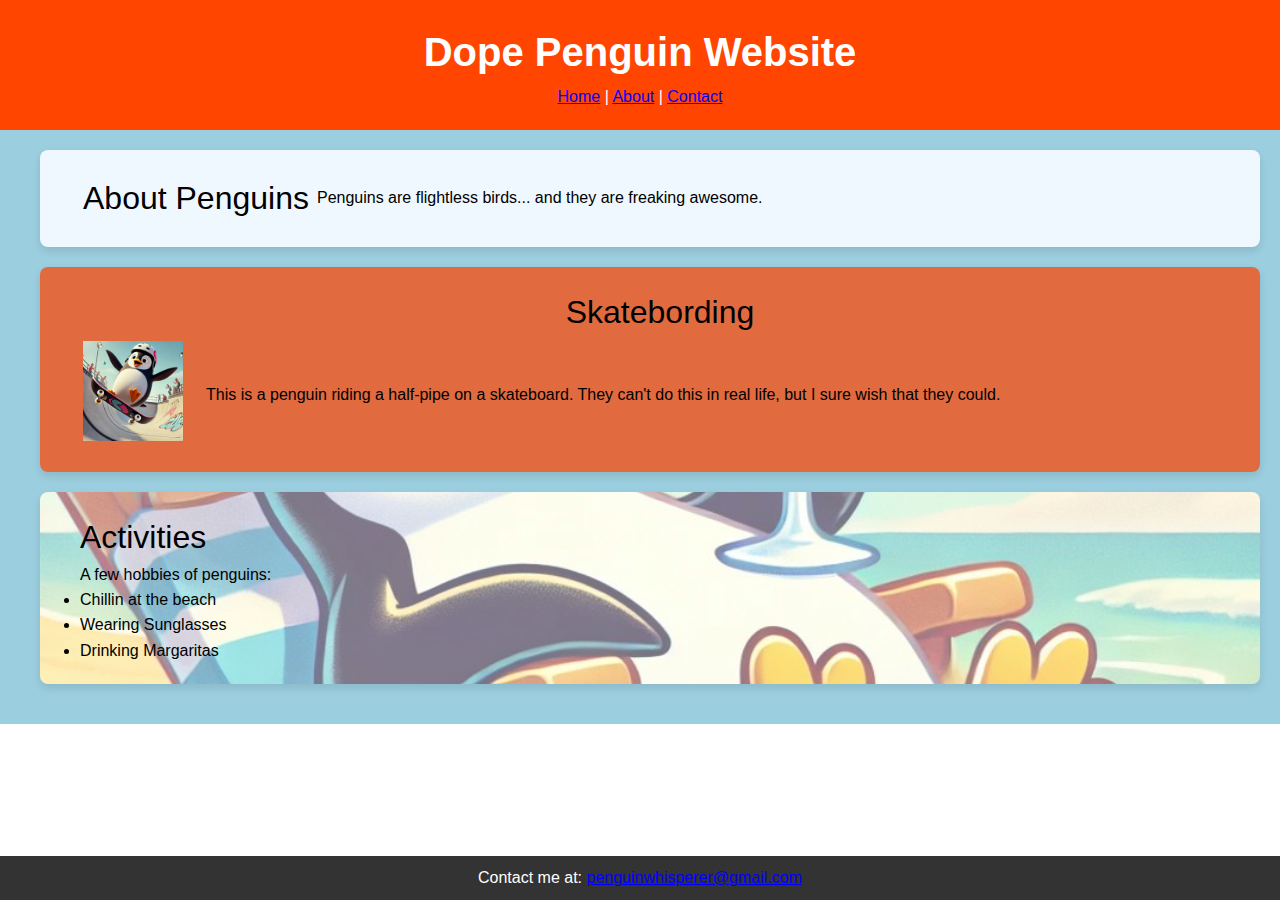
<file: index.html>
<!DOCTYPE html>
<html lang="en">
<head>
    <title>Penguin Fan Club</title>
    <link rel="stylesheet" href="styles.css">
</head>
<body>
    <header>
        <h1>Dope Penguin Website</h1>
        <nav><p></p>
            <a href="index.html">Home</a> | 
            <a href="about.html">About</a> | 
            <a href="contact.html">Contact</a>
        </p></nav>
    </header>
    <main>
        <section class="about-me">
            <table>
                <tr><td><h2>About Penguins</h2><td>
                <td><p>Penguins are flightless birds... and they are freaking awesome.</p></td></tr>
            </table>
        </section>

        <section class="projects">
            <h2 style="text-align: center;">Skatebording</h2>
            <table>
                <tr><td><img src="pengiun-skateboard.jpg" height="100"></td>
                <td style="padding: 20px;">This is a penguin riding a half-pipe on a skateboard. They can't do this in real life, but I sure wish that they could. </td></tr>
            </table>
        </section>

        <section class="collections">
            <h2>Activities</h2>
            <p>A few hobbies of penguins:</p>
            <ul>
                <li>Chillin at the beach</li>
                <li>Wearing Sunglasses</li>
                <li>Drinking Margaritas</li>
            </ul>
        </section>
    </main>
    <footer>
        <p>Contact me at: <a href="mailto:sample@example.com">penguinwhisperer@gmail.com</a></p>
    </footer>
</body>
</html>
</file>
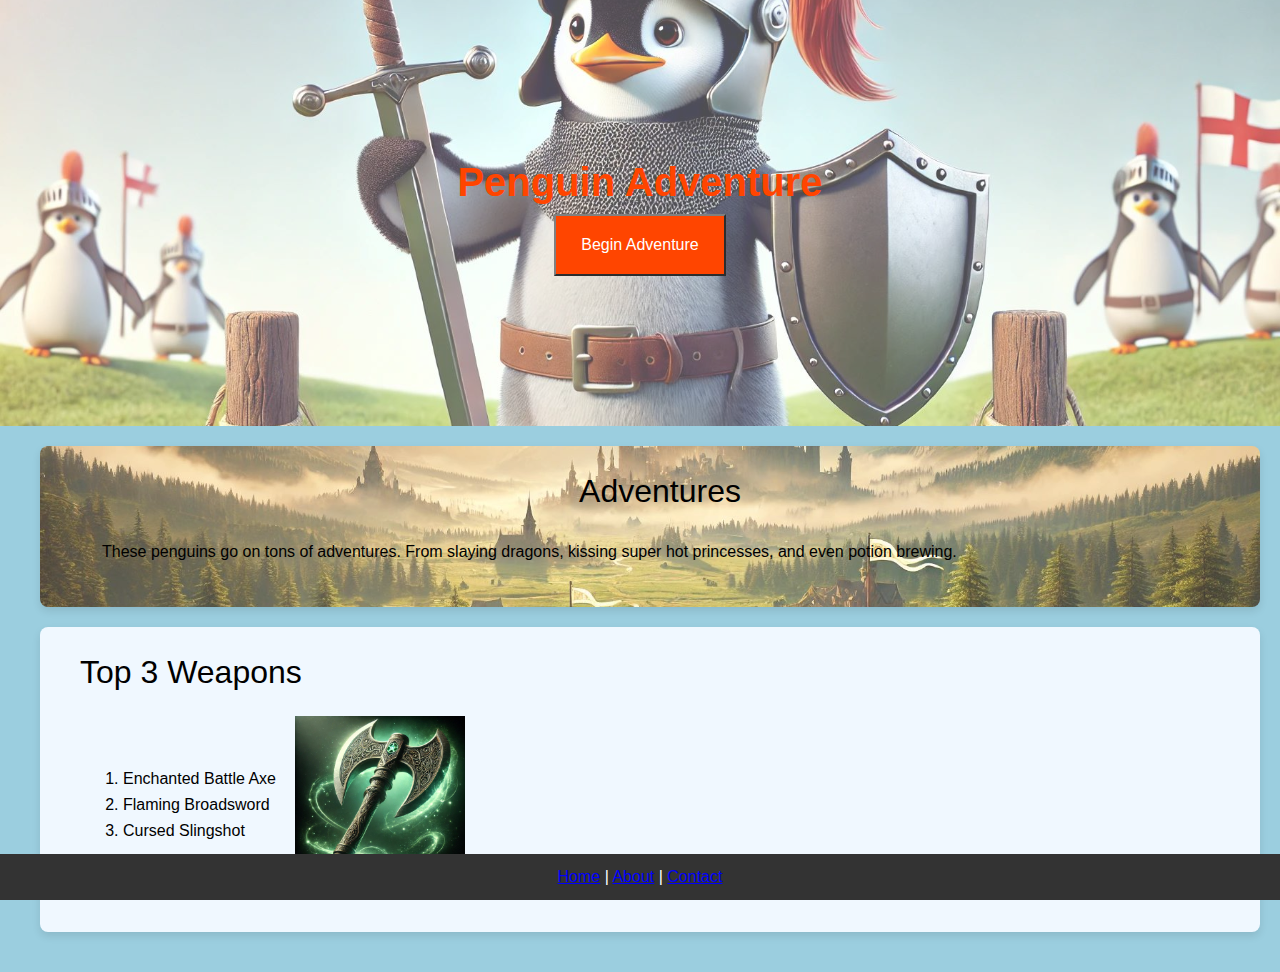
<file: about.html>
<!DOCTYPE html>
<html lang="en">
<head>
    <title>About Penguins</title>
    <link rel="stylesheet" href="styles.css">
    <style>
    header {
        background-image: url('penguin-knight.jpg');
        background-size: cover;
        background-position: center;
        background-color: rgba(255, 255, 255, 0.3); /* subtle overlay */
        background-blend-mode: overlay;
        padding:150px;
    }
    </style>
</head>
<body>
    <header>
        
        <h1 style="color: orangered">Penguin Adventure</h1>
        <nav><p></p>
            <button style="background-color: orangered; color: white;border-color:gray;padding: 20px 25px; font-size: 16px; cursor: pointer;">
                Begin Adventure
            </button>
        </p></nav>
    </header>
    <main>
        
        <section class="adventure">
            <h2 style="text-align: center;">Adventures</h2>
            <table>
                <tr>
                <td style="padding: 20px;">These penguins go on tons of adventures. From slaying dragons, kissing super hot princesses, and even potion brewing. </td></tr>
            </table>
        </section>

        
        <section class="weapons">
            <h2>Top 3 Weapons </h2>
            <table>
            <tr>
                <td>
                <ol>
                    <li>Enchanted Battle Axe</li>
                    <li>Flaming Broadsword</li>
                    <li>Cursed Slingshot</li>
                </ol>
                </td>
                <td><img src="enchanted-axe.jpg" height="170" style="padding:15px" ></td>
            </tr>
        </table>
        </section>
    </main>
    <footer>
        <nav><p></p>
            <a href="index.html">Home</a> | 
            <a href="about.html">About</a> | 
            <a href="contact.html">Contact</a>
        </p></nav>
    </footer>
</body>
</html>
</file>
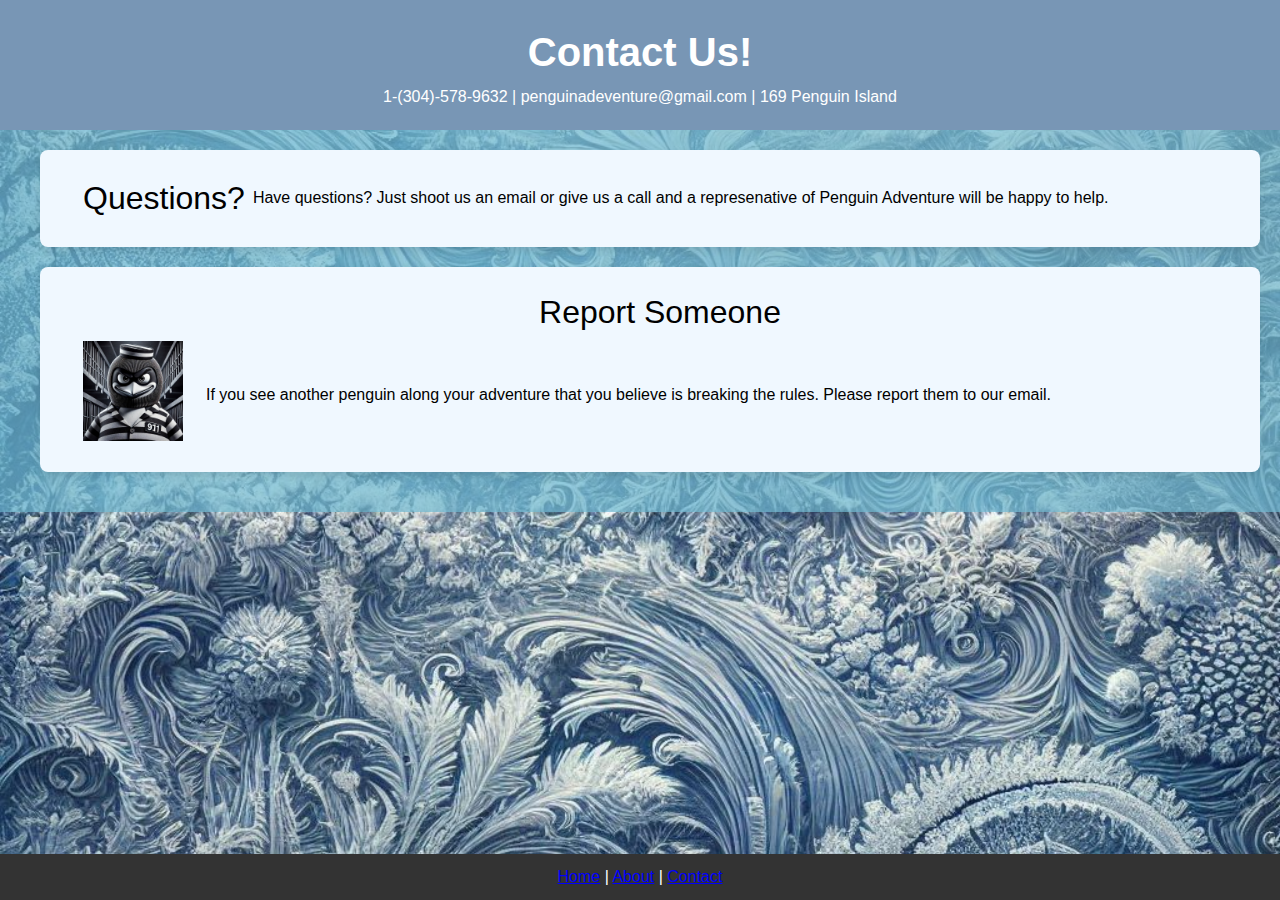
<file: contact.html>
<!DOCTYPE html>
<html lang="en">
<head>
    <title>Penguin Fan Club</title>
    <link rel="stylesheet" href="styles.css">
</head>
<body>
    
    
    <header style="background-color:rgb(120, 150, 181)">
    
        <h1>Contact Us!</h1>
        <nav><p></p>
            1-(304)-578-9632 | 
            penguinadeventure@gmail.com | 
            169 Penguin Island
        </p></nav>
    </header>
    <main>
        <style>
            body {
                background-image: url('ice-background.jpg');
                background-size: cover;
                background-position: center;
            }
        </style>
    
        <section class="questions">
            <table>
                <tr><td><h2>Questions?</h2><td>
                <td><p>Have questions? Just shoot us an email or give us a call and a represenative of Penguin Adventure will be happy to help.</p></td></tr>
            </table>
        </section>

        <section class="report">
            <h2 style="text-align: center;">Report Someone</h2>
            <table>
                <tr><td><img src="penguin-evil.jpg" height="100"></td>
                <td style="padding: 20px;">If you see another penguin along your adventure that you believe is breaking the rules. Please report them to our email. </td></tr>
            </table>
        </section>

    </main>
    <footer>
        <nav><p></p>
            <a href="index.html">Home</a> | 
            <a href="about.html">About</a> | 
            <a href="contact.html">Contact</a>
        </p></nav>
    </footer>
</body>
</html>
</file>
<file: styles.css>
/* Reset some default browser styles */
body, h1, h2, p, ul {
    margin: 0;
    padding: 0;
}

body {
    font-family: Arial, sans-serif;
    line-height: 1.6;
}

body {
    font-family: Arial, Helvetica, sans-serif;
}

h1 {
    font-size: 2.5rem;
    font-weight: 700;
    
}

h2 {
    font-size: 2rem;
    font-weight: 400;
}

p {
    font-size: 1rem;
    line-height: 1.5;
}

header {
    background-color: orangered;
    color: white;
    padding: 20px 0;
    text-align: center;
}

main {
    padding: 20px;
    background-color: rgba(113, 185, 210, 0.7);
}

.about-me, .projects, .collections, .adventure, .weapons, .report, .questions{
    background-color: #f0f8ff;
    padding: 20px;
    padding-left: 40px;
    margin-bottom: 20px;
    margin-left: 20px;
    border-radius: 8px; /* rounded corners */
    box-shadow: 0 4px 8px rgba(0, 0, 0, 0.1); /* subtle shadow */
}

.projects {
    background-color: #fe4401b8;
}

.collections {
    background-image: url('penguin-sunglasses.jpg');
    background-size: cover;
    background-position: center;
    background-color: rgba(255, 255, 255, 0.45); /* subtle overlay */
    background-blend-mode: overlay;
}

.adventure {
    background-image: url('fantasy-land.jpg');
    background-size: cover;
    background-position: center;
    background-color: rgba(255, 255, 255, 0.2); /* subtle overlay */
    background-blend-mode: overlay;
}


footer {
    background-color: #333;
    color: white;
    text-align: center;
    padding: 10px 0;
    position: fixed;
    width: 100%;
    bottom: 0;
}

a {
    color: #00f;
}
</file>
